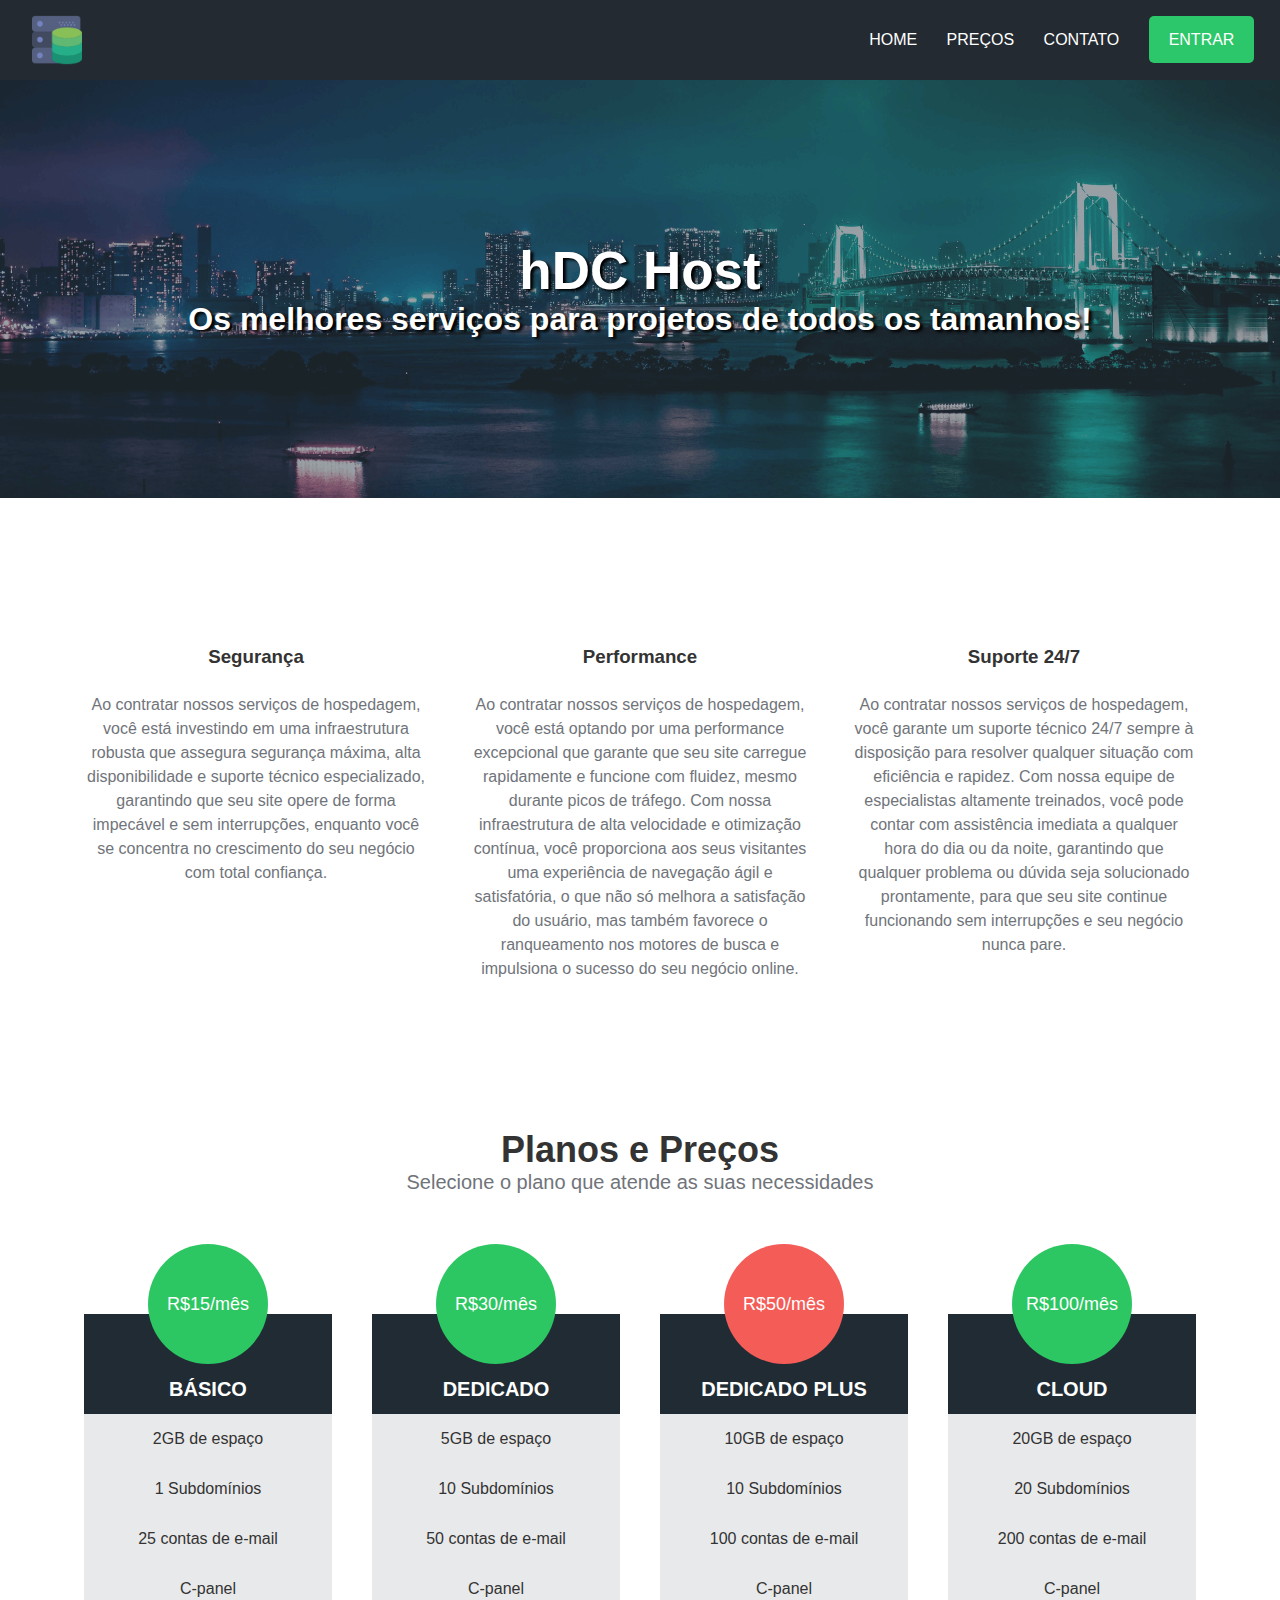
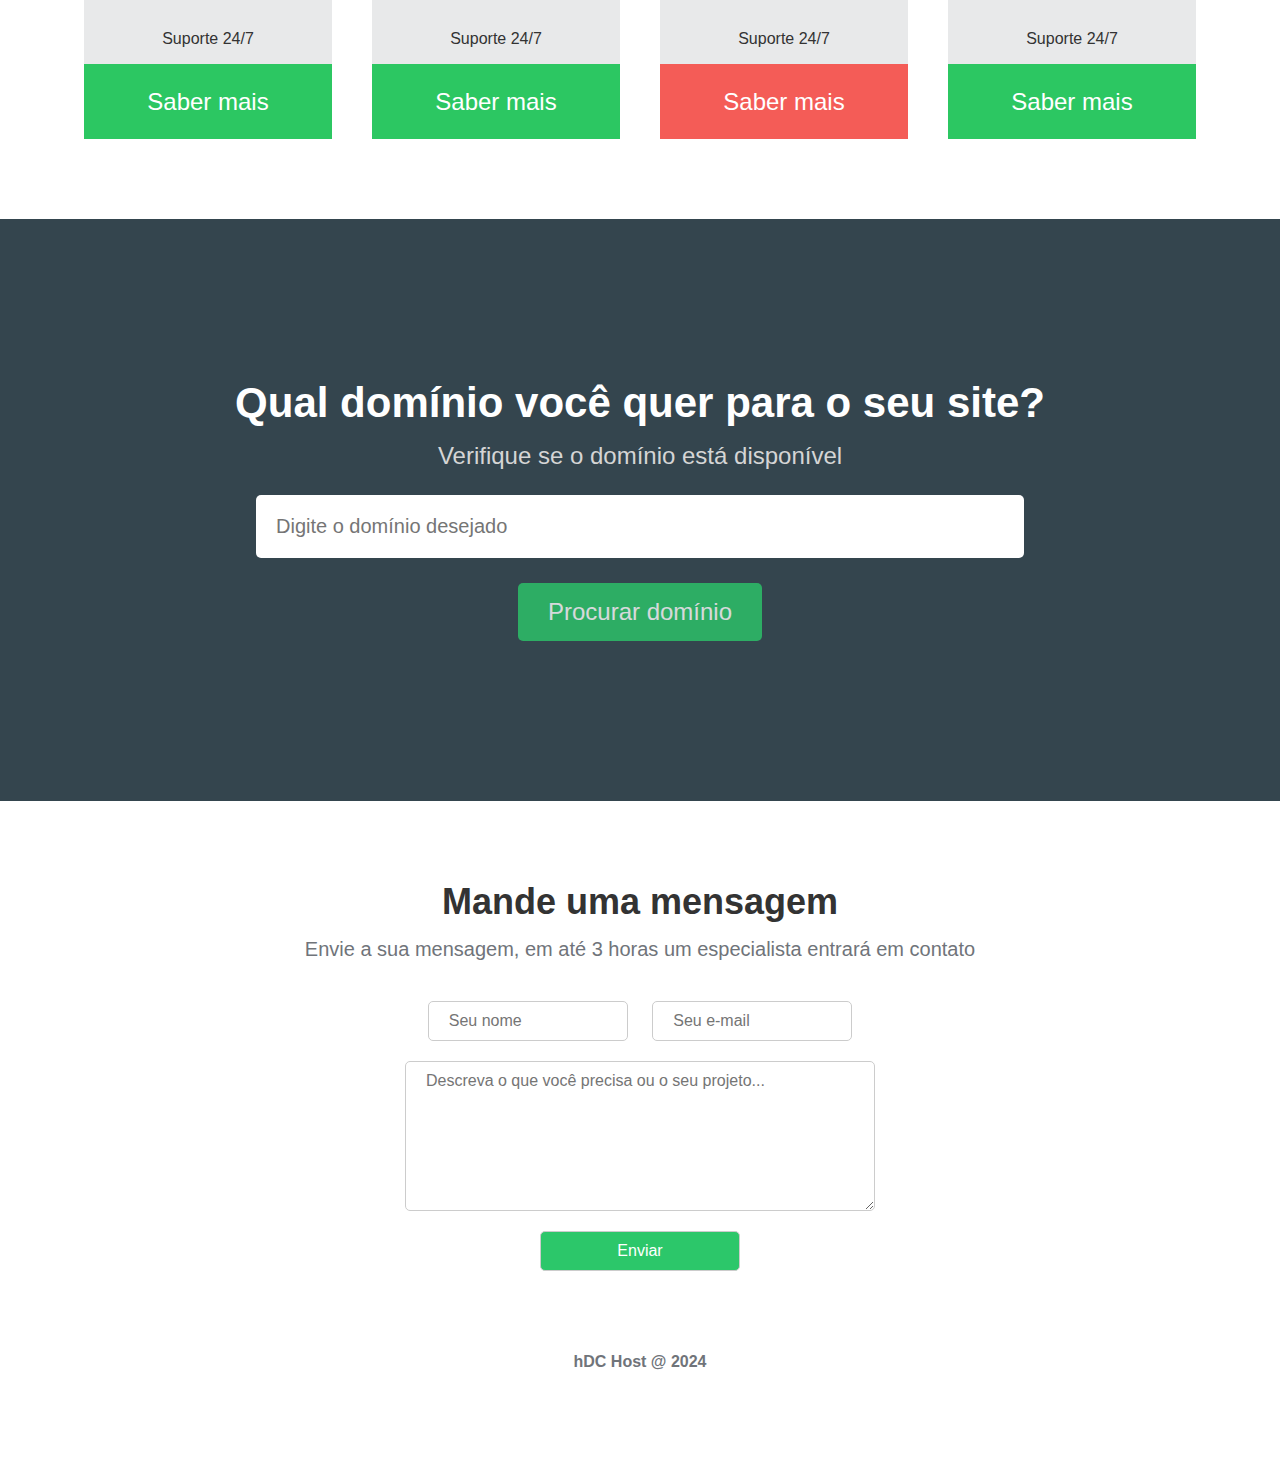
<file: index.html>
<!DOCTYPE html>
<html lang="pt-br">
  <head>
    <meta charset="UTF-8" />
    <meta http-equiv="X-UA-Compatible" content="IE=edge" />
    <meta name="viewport" content="width=device-width, initial-scale=1.0" />
    <title>hDC Host</title>
    <link
      rel="stylesheet"
      href="https://cdnjs.cloudflare.com/ajax/libs/font-awesome/6.2.0/css/all.min.css"
      integrity="sha512-xh6O/CkQoPOWDdYTDqeRdPCVd1SpvCA9XXcUnZS2FmJNp1coAFzvtCN9BmamE+4aHK8yyUHUSCcJHgXloTyT2A=="
      crossorigin="anonymous"
      referrerpolicy="no-referrer"
    />
    <link rel="stylesheet" href="css/style.css" />
  </head>
  <body>
    <div class="container">
      <div class="navbar-container">
        <nav>
          <a href="#">
            <img src="img/hdchostlogo.png" alt="hDC Host" class="logo" />
          </a>
          <ul class="navbar-items">
            <li>
              <a href="#">Home</a>
            </li>
            <li>
              <a href="#precos">Preços</a>
            </li>
            <li>
              <a href="#contato">Contato</a>
            </li>
            <li>
              <a href="login.html" class="default-btn">Entrar</a>
            </li>
          </ul>
        </nav>
      </div>
      <main>
        <div class="main-banner">
          <h1>hDC Host</h1>
          <p>Os melhores serviços para projetos de todos os tamanhos!</p>
        </div>
        <section class="services-container">
          <ul>
            <li>
              <i class="fas fa-shield-alt"></i>
              <h3>Segurança</h3>
              <p>
                Ao contratar nossos serviços de hospedagem, você está investindo em uma infraestrutura robusta que assegura segurança máxima, alta disponibilidade e suporte técnico especializado, garantindo que seu site opere de forma impecável e sem interrupções, enquanto você se concentra no crescimento do seu negócio com total confiança.
              </p>
            </li>
            <li>
              <i class="fas fa-rocket"></i>
              <h3>Performance</h3>
              <p>
                Ao contratar nossos serviços de hospedagem, você está optando por uma performance excepcional que garante que seu site carregue rapidamente e funcione com fluidez, mesmo durante picos de tráfego. Com nossa infraestrutura de alta velocidade e otimização contínua, você proporciona aos seus visitantes uma experiência de navegação ágil e satisfatória, o que não só melhora a satisfação do usuário, mas também favorece o ranqueamento nos motores de busca e impulsiona o sucesso do seu negócio online.
              </p>
            </li>
            <li>
              <i class="fas fa-comments"></i>
              <h3>Suporte 24/7</h3>
              <p>
                Ao contratar nossos serviços de hospedagem, você garante um suporte técnico 24/7 sempre à disposição para resolver qualquer situação com eficiência e rapidez. Com nossa equipe de especialistas altamente treinados, você pode contar com assistência imediata a qualquer hora do dia ou da noite, garantindo que qualquer problema ou dúvida seja solucionado prontamente, para que seu site continue funcionando sem interrupções e seu negócio nunca pare.
              </p>
            </li>
          </ul>
        </section>
        <section class="pricing-container" id="precos">
          <h2>Planos e Preços</h2>
          <p>Selecione o plano que atende as suas necessidades</p>
          <div class="plans-container">
            <div class="plan">
              <ul>
                <li class="price">R$15/mês</li>
                <li class="plan-name">Básico</li>
                <li>2GB de espaço</li>
                <li>1 Subdomínios</li>
                <li>25 contas de e-mail</li>
                <li>C-panel</li>
                <li>Suporte 24/7</li>
                <li class="plan-btn">Saber mais</li>
              </ul>
            </div>
            <div class="plan">
              <ul>
                <li class="price">R$30/mês</li>
                <li class="plan-name">Dedicado</li>
                <li>5GB de espaço</li>
                <li>10 Subdomínios</li>
                <li>50 contas de e-mail</li>
                <li>C-panel</li>
                <li>Suporte 24/7</li>
                <li class="plan-btn">Saber mais</li>
              </ul>
            </div>
            <div class="plan">
              <ul>
                <li class="price recommended">R$50/mês</li>
                <li class="plan-name">Dedicado Plus</li>
                <li>10GB de espaço</li>
                <li>10 Subdomínios</li>
                <li>100 contas de e-mail</li>
                <li>C-panel</li>
                <li>Suporte 24/7</li>
                <li class="plan-btn recommended">Saber mais</li>
              </ul>
            </div>
            <div class="plan">
              <ul>
                <li class="price">R$100/mês</li>
                <li class="plan-name">Cloud</li>
                <li>20GB de espaço</li>
                <li>20 Subdomínios</li>
                <li>200 contas de e-mail</li>
                <li>C-panel</li>
                <li>Suporte 24/7</li>
                <li class="plan-btn">Saber mais</li>
              </ul>
            </div>
          </div>
        </section>
        <section class="searchdomain-container">
          <h2>Qual domínio você quer para o seu site?</h2>
          <p>Verifique se o domínio está disponível</p>
          <form id="form1">
            <input
              type="text"
              name="domain"
              id="domain"
              placeholder="Digite o domínio desejado"
              required
            />
            <span id="success-span">Domínio aceito!</span>
            <input type="submit" value="Procurar domínio" />
          </form>
        </section>
        <section class="contact-container" id="contato">
          <h2>Mande uma mensagem</h2>
          <p>
            Envie a sua mensagem, em até 3 horas um especialista entrará em
            contato
          </p>
          <form id="form2">
            <input type="text" name="name" id="name" placeholder="Seu nome" required />
            <input
              type="email"
              name="email"
              id="email"
              placeholder="Seu e-mail"
              required
            />
            <textarea
              name="message"
              id="message"
              placeholder="Descreva o que você precisa ou o seu projeto..."
              required
            ></textarea>
            <input type="submit" value="Enviar"/>
          </form>
        </section>
      </main>
      <footer>
        <p>hDC Host @ 2024</p>
      </footer>
      <div class="submitted-form">
        <div class="texts">
          <h2>Formulário enviado com sucesso!!</h2>
          <p>Recebemos seu formulário e entraremos em contato assim que possível</p>
        </div>
        <div class="check-icone">
          <i class="fas fa-check"></i>
        </div>
        <div>
          <input type="button" class="ok-button" value="OK">
        </div>
      </div>
    </div>
    <script src="js/index.js"></script>
  </body>
</html>
</file>
<file: css/style.css>
:root{
  --verde-principal:#2cc76a;
  --hover-botao-entrar: #22bb5f;
  --cinza-titulos: #333;
  --cinza-paragrafos: #70747a;
}

* {
    margin: 0;
    padding: 0;
    font-family: Helvetica;
    box-sizing: border-box;
  }
  
  h1,
  h2,
  h3 {
    color: var(--cinza-titulos);
  }
  
  p {
    color: var(--cinza-paragrafos);
  }
  
  /* Navbar */
  .navbar-container {
    width: 100%;
    height: 80px;
    background-color: #232a31;
    padding: 0 2rem;
    display: flex;
    justify-content: space-between;
    position: relative;
  }
  
  .logo {
    width: 50px;
    margin-top: 15px;
  }
  
  .navbar-items {
    height: 80px;
    line-height: 80px;
    margin: 0;
    position: absolute;
    right: 2%;
    top: 0;
  }
  
  .navbar-items li {
    text-transform: uppercase;
    margin-left: 25px;
    list-style: none;
    display: inline-block;
  }
  
  .navbar-items a {
    color: #fff;
    text-decoration: none;
    transition: 0.5s;
  }
  
  .navbar-items a:hover {
    color: #ccc;
  }
  
  .default-btn {
    padding: 15px 20px;
    background-color: var(--verde-principal);
    border-radius: 5px;
  }
  
  .navbar-items .default-btn:hover {
    background-color: var(--hover-botao-entrar);
    color: #fff;
  }
  
  /* main banner */
  .main-banner {
    background-image: url("../img/mainbanner.png");
    background-size: cover;
    background-position: center;
    padding: 10rem 0;
  }
  
  .main-banner h1,
  .main-banner p {
    color: #fff;
    text-align: center;
    font-weight: bold;
    text-shadow: #000 3px 2px 3px;
  }
  
  .main-banner h1 {
    font-size: 53px;
  }
  
  .main-banner p {
    font-size: 32px;
  }
  
  /* services */
  .services-container {
    padding: 5rem 0;
    margin: 3rem 0;
  }
  
  .services-container ul {
    display: flex;
    width: 90%;
    margin: 0 auto;
  }
  
  .services-container li {
    flex: 1 1 200px;
    list-style: none;
    text-align: center;
    padding: 20px;
  }
  
  .fas {
    font-size: 60px;
    margin-bottom: 15px;
  }
  
  .fa-shield-alt {
    color: #2cc76a;
  }
  
  .fa-rocket {
    color: #ef3f29;
  }
  
  .fa-comments {
    color: #ef8f29;
  }
  
  .services-container h3 {
    margin-bottom: 25px;
  }
  
  .services-container p {
    line-height: 24px;
  }
  
  /* prices and plans */
  .pricing-container {
    padding-bottom: 5rem;
    text-align: center;
  }
  
  .pricing-container h2 {
    font-size: 36px;
  }
  
  .pricing-container p {
    font-size: 20px;
  }
  
  .plans-container {
    display: flex;
    justify-content: space-between;
    width: 90%;
    margin: 50px auto 0;
  }
  
  .plan {
    flex: 1;
    max-width: 275px;
    margin: 0 20px;
  }
  
  .plan ul {
    padding: 0;
  }
  
  .plan li {
    list-style: none;
    height: 50px;
    line-height: 50px;
    background-color: #e8e9ea;
    color: #333;
  }
  
  .plan .price {
    width: 120px;
    height: 120px;
    border-radius: 50%;
    background-color: #2cc762;
    color: #fff;
    text-align: center;
    line-height: 120px;
    margin: 0 auto -50px;
    font-size: 18px;
    position: relative;
  }
  
  .plan .plan-name {
    text-transform: uppercase;
    font-size: 20px;
    font-weight: bold;
    color: #fff;
    background-color: #202b34;
    padding: 50px 0;
  }
  
  .plan .plan-btn {
    background-color: #2cc762;
    color: #fff;
    font-size: 24px;
    height: 75px;
    line-height: 75px;
    cursor: pointer;
  }
  
  .plan .recommended {
    background-color: #f45c57;
  }
  
  /* search domain */
  .searchdomain-container {
    background-color: #34454e;
    text-align: center;
    padding: 10rem 0;
  }
  
  .searchdomain-container h2 {
    color: #fff;
    font-size: 42px;
    margin-bottom: 15px;
  }
  
  .searchdomain-container p {
    color: #d5d5d5;
    font-size: 24px;
    margin-bottom: 25px;
  }
  
  .searchdomain-container input {
    display: block;
    border: none;
    border-radius: 5px;
    margin: 0 auto;
  }
  
  .searchdomain-container input[type="text"] {
    width: 60%;
    padding: 20px;
    font-size: 20px;
    margin-bottom: 25px;
  }
  #success-span{
    color: var(--verde-principal);
    font-size: 14px;
    display: none;
  }
  .searchdomain-container input[type="submit"] {
    background-color: #2cc76a;
    padding: 15px 30px;
    color: #fff;
    font-size: 24px;
    cursor: pointer;
    opacity: 0.8;
    margin-top: 25px;
  }
  
  .searchdomain-container input[type="submit"]:hover {
    opacity: 1;
  }
  
  /* contact form */
  .contact-container {
    text-align: center;
    padding: 5rem 0 2rem 0;
  }
  
  .contact-container h2 {
    font-size: 36px;
    margin-bottom: 15px;
  }
  
  .contact-container p {
    font-size: 20px;
    margin-bottom: 40px;
  }
  
  .contact-container input,
  .contact-container textarea {
    width: 200px;
    padding: 10px 20px;
    font-size: 16px;
    border-radius: 5px;
    border: 1px solid #ccc;
    margin: 0 10px 20px;
  }
  
  .contact-container textarea {
    display: block;
    margin: 0 auto 20px;
    width: 470px;
    height: 150px;
  }
  
  .contact-container input[type="submit"] {
    display: block;
    margin: 0 auto;
    background-color: var(--verde-principal);
    color: #fff;
    cursor: pointer;
  }
  

  footer {
    text-align: center;
    font-weight: bold;
    margin: 50px 0 100px;
  }
  
  .submitted-form{
    position: fixed;
    top: 5%;
    left: 5%;
    width: 90%;
    height: 90%;
    text-align: center;
    display: flex;
    flex-direction: column;
    justify-content: space-around;
    background-color: #f7f3f3;
    display: none;
  }
  .submitted-form h2{
    font-size: 38px;
    margin-bottom: 18px;
  }
  .submitted-form p{
    font-size: 17px;
  }
  i.fa-check{
    color: #10bb82;
    font-size: 180px;
  }
  input.ok-button{
    background-color: #10bb82;
    color: #fff;
    padding: 10px 65px;
    cursor: pointer;
    border-radius: 2px;
    border: 2px solid #10bb82;
    box-shadow: 0px 0px 2px rgba(31, 30, 30, 0.226);
    transition: 0.4s;
  }
  input.ok-button:hover{
    background-color: transparent;
    color: #10bb82;
  }
  /* responsividade */
  
 
  @media (max-width: 1100px) {
    .plans-container {
      width: 95%;
    }
  
    .plan {
      margin: 0 5px;
    }
  }
  
  /* tablet 900px */
  @media (max-width: 900px) {
    .main-banner p {
      padding: 0 6rem;
    }
  
    .searchdomain-container {
      padding: 2rem 4rem;
    }
  }
  
  /* celular 576px */
  @media (max-width: 576px) {
    html,
    body {
      overflow-x: hidden;
    }
  
    .navbar-items li {
      font-size: 12px;
      margin-left: 10px;
    }
  
    .main-banner p {
      padding: 0 2rem;
    }

    .services-container ul {
      flex-direction: column;
    }
  
    .plans-container {
      flex-direction: column;
      width: 100%;
      padding: 0 2rem;
    }
  
    .plan {
      width: 100%;
      max-width: 100%;
      margin-bottom: 15px;
    }
  
    .searchdomain-container h2 {
      font-size: 28px;
    }
  
    .searchdomain-container input[type="text"] {
      width: 100%;
    }
  
    .contact-container {
      padding: 3rem 2rem;
    }
  
    .contact-container input,
    .contact-container textarea {
      width: 100%;
      margin: 10px 0;
    }
    .submitted-form h2{
      font-size: 18px;
    }
    .submitted-form p{
      font-size: 14;
    }
  }
  @media (max-width: 414px){
    .searchdomain-container input[type="text"]{
      font-size: 15px;
    }
    .submitted-form{
      height: 80%;
    }
  }

  @media (max-width: 374px) {
    .navbar-items li {
      font-size: 10px;
    }
    .default-btn {
      padding: 12px 17px;
    }
    .searchdomain-container input[type="submit"]{
      padding: 15px 30px;
      font-size: 16px;
    }

  }
</file>
